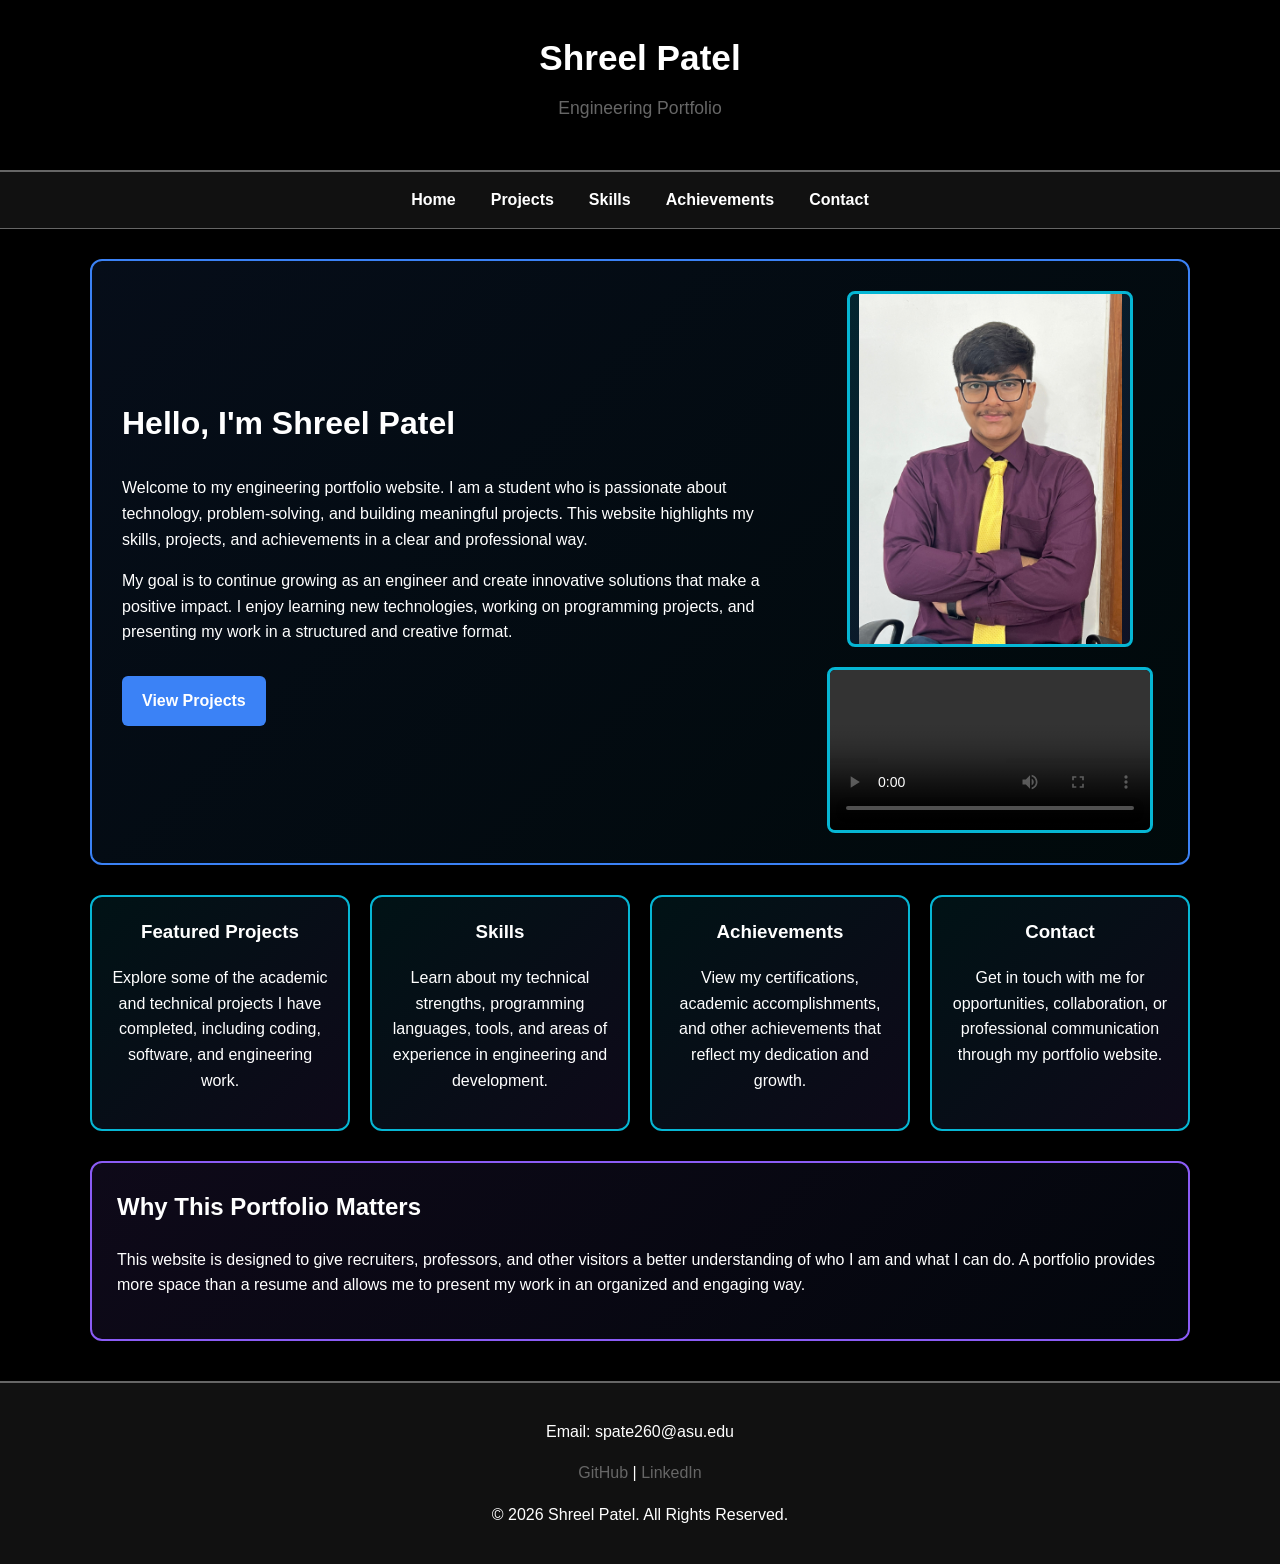
<file: index.html>
<!DOCTYPE html>
<html lang="en">

<head>
    <meta charset="UTF-8">
    <meta name="viewport" content="width=device-width, initial-scale=1.0">
    <meta name="description" content="Shreel Patel Engineering Portfolio website">
    <meta name="keywords" content="Shreel Patel, engineering portfolio, projects, skills, achievements">
    <meta name="author" content="Shreel Dipakkumar Patel">
    <title>Shreel Patel | Engineering Portfolio</title>
    <link rel="stylesheet" href="style.css">
    <!-- Google tag (gtag.js) -->
    <script async src="https://www.googletagmanager.com/gtag/js?id=G-SZZ9H8VXZS"></script>
    <script>
      window.dataLayer = window.dataLayer || [];
      function gtag(){dataLayer.push(arguments);}
      gtag('js', new Date());

      gtag('config', 'G-SZZ9H8VXZS');
    </script>
</head>

<body>

    <header>
        <h1>Shreel Patel</h1>
        <p>Engineering Portfolio</p>
    </header>

    <nav>
        <ul>
            <li><a href="index.html">Home</a></li>
            <li><a href="projects.html">Projects</a></li>
            <li><a href="skills.html">Skills</a></li>
            <li><a href="achievements.html">Achievements</a></li>
            <li><a href="contact.html">Contact</a></li>
        </ul>
    </nav>

    <main>
        <section class="intro">
            <div class="intro-text">
                <h2>Hello, I'm Shreel Patel</h2>
                <p>
                    Welcome to my engineering portfolio website. I am a student who is passionate about
                    technology, problem-solving, and building meaningful projects. This website highlights
                    my skills, projects, and achievements in a clear and professional way.
                </p>
                <p>
                    My goal is to continue growing as an engineer and create innovative solutions that
                    make a positive impact. I enjoy learning new technologies, working on programming
                    projects, and presenting my work in a structured and creative format.
                </p>
                <a class="button" href="#">View Projects</a>
            </div>

            <div class="intro-image" style="flex-direction: column; gap: 20px; align-items: center;">
                <img src="Personal.JPG" alt="Shreel Patel" class="photo-box">
                <video width="320" controls style="border: 3px solid var(--accent-teal); border-radius: 8px;">
                    <source src="video_shreel.mp4" type="video/mp4">
                    Your browser does not support the video tag.
                </video>
            </div>
        </section>

        <section class="highlights">
            <article class="card">
                <h3>Featured Projects</h3>
                <p>
                    Explore some of the academic and technical projects I have completed, including coding,
                    software, and engineering work.
                </p>
            </article>

            <article class="card">
                <h3>Skills</h3>
                <p>
                    Learn about my technical strengths, programming languages, tools, and areas of
                    experience in engineering and development.
                </p>
            </article>

            <article class="card">
                <h3>Achievements</h3>
                <p>
                    View my certifications, academic accomplishments, and other achievements that reflect
                    my dedication and growth.
                </p>
            </article>

            <article class="card">
                <h3>Contact</h3>
                <p>
                    Get in touch with me for opportunities, collaboration, or professional communication
                    through my portfolio website.
                </p>
            </article>
        </section>

        <section class="about-preview">
            <h2>Why This Portfolio Matters</h2>
            <p>
                This website is designed to give recruiters, professors, and other visitors a better
                understanding of who I am and what I can do. A portfolio provides more space than a
                resume and allows me to present my work in an organized and engaging way.
            </p>
        </section>
    </main>

    <footer>
        <p>Email: spate260@asu.edu</p>
        <p>
            <a href="https://github.com/spate260-Patel" target="_blank">GitHub</a> |
            <a href="https://linkedin.com/in/shreeldipakkumarpatel" target="_blank">LinkedIn</a>
        </p>
        <p>&copy; 2026 Shreel Patel. All Rights Reserved.</p>
    </footer>

</body>

</html>
</file>
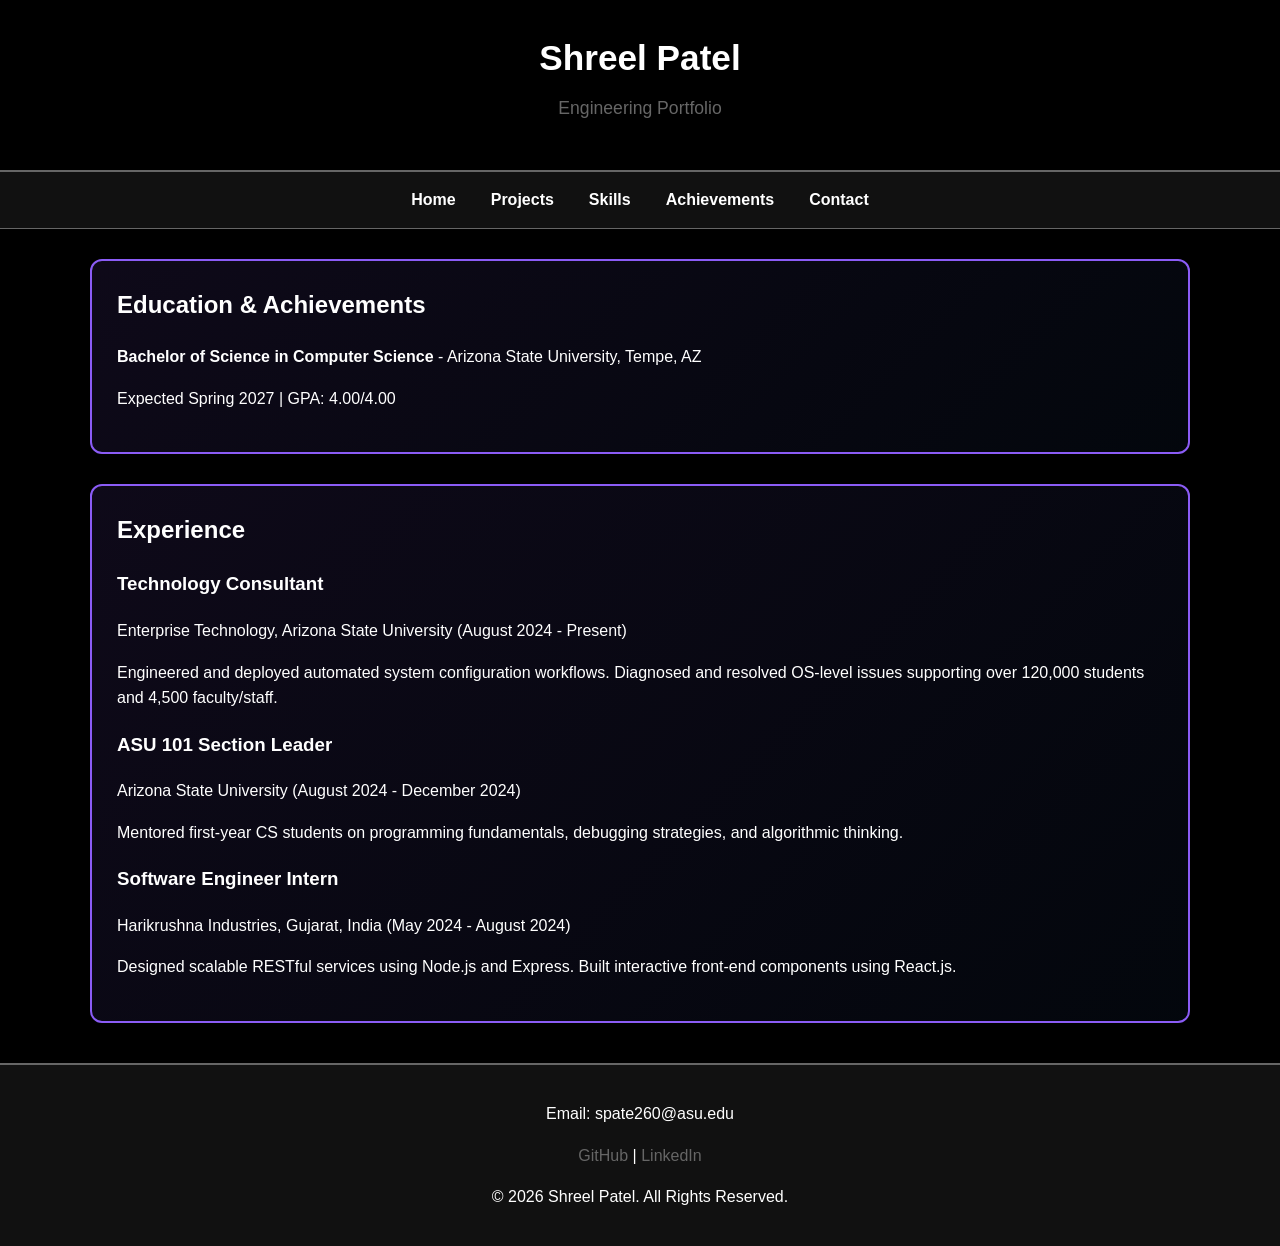
<file: achievements.html>
<!DOCTYPE html>
<html lang="en">
<head>
    <meta charset="UTF-8">
    <meta name="viewport" content="width=device-width, initial-scale=1.0">
    <title>Achievements - Shreel Patel</title>
    <link rel="stylesheet" href="style.css">
    <!-- Google tag (gtag.js) -->
    <script async src="https://www.googletagmanager.com/gtag/js?id=G-SZZ9H8VXZS"></script>
    <script>
      window.dataLayer = window.dataLayer || [];
      function gtag(){dataLayer.push(arguments);}
      gtag('js', new Date());

      gtag('config', 'G-SZZ9H8VXZS');
    </script>
</head>
<body>

    <header>
        <h1>Shreel Patel</h1>
        <p>Engineering Portfolio</p>
    </header>

    <nav>
        <ul>
            <li><a href="index.html">Home</a></li>
            <li><a href="projects.html">Projects</a></li>
            <li><a href="skills.html">Skills</a></li>
            <li><a href="achievements.html">Achievements</a></li>
            <li><a href="contact.html">Contact</a></li>
        </ul>
    </nav>

    <main>
        <section class="about-preview">
            <h2>Education & Achievements</h2>
            <p><strong>Bachelor of Science in Computer Science</strong> - Arizona State University, Tempe, AZ</p>
            <p>Expected Spring 2027 | GPA: 4.00/4.00</p>
        </section>

        <section class="about-preview">
            <h2>Experience</h2>
            <h3>Technology Consultant</h3>
            <p>Enterprise Technology, Arizona State University (August 2024 - Present)</p>
            <p>Engineered and deployed automated system configuration workflows. Diagnosed and resolved OS-level issues supporting over 120,000 students and 4,500 faculty/staff.</p>

            <h3>ASU 101 Section Leader</h3>
            <p>Arizona State University (August 2024 - December 2024)</p>
            <p>Mentored first-year CS students on programming fundamentals, debugging strategies, and algorithmic thinking.</p>

            <h3>Software Engineer Intern</h3>
            <p>Harikrushna Industries, Gujarat, India (May 2024 - August 2024)</p>
            <p>Designed scalable RESTful services using Node.js and Express. Built interactive front-end components using React.js.</p>
        </section>
    </main>

    <footer>
        <p>Email: spate260@asu.edu</p>
        <p>
            <a href="https://github.com/spate260-Patel" target="_blank">GitHub</a> |
            <a href="https://linkedin.com/in/shreeldipakkumarpatel" target="_blank">LinkedIn</a>
        </p>
        <p>&copy; 2026 Shreel Patel. All Rights Reserved.</p>
    </footer>

</body>
</html>
</file>
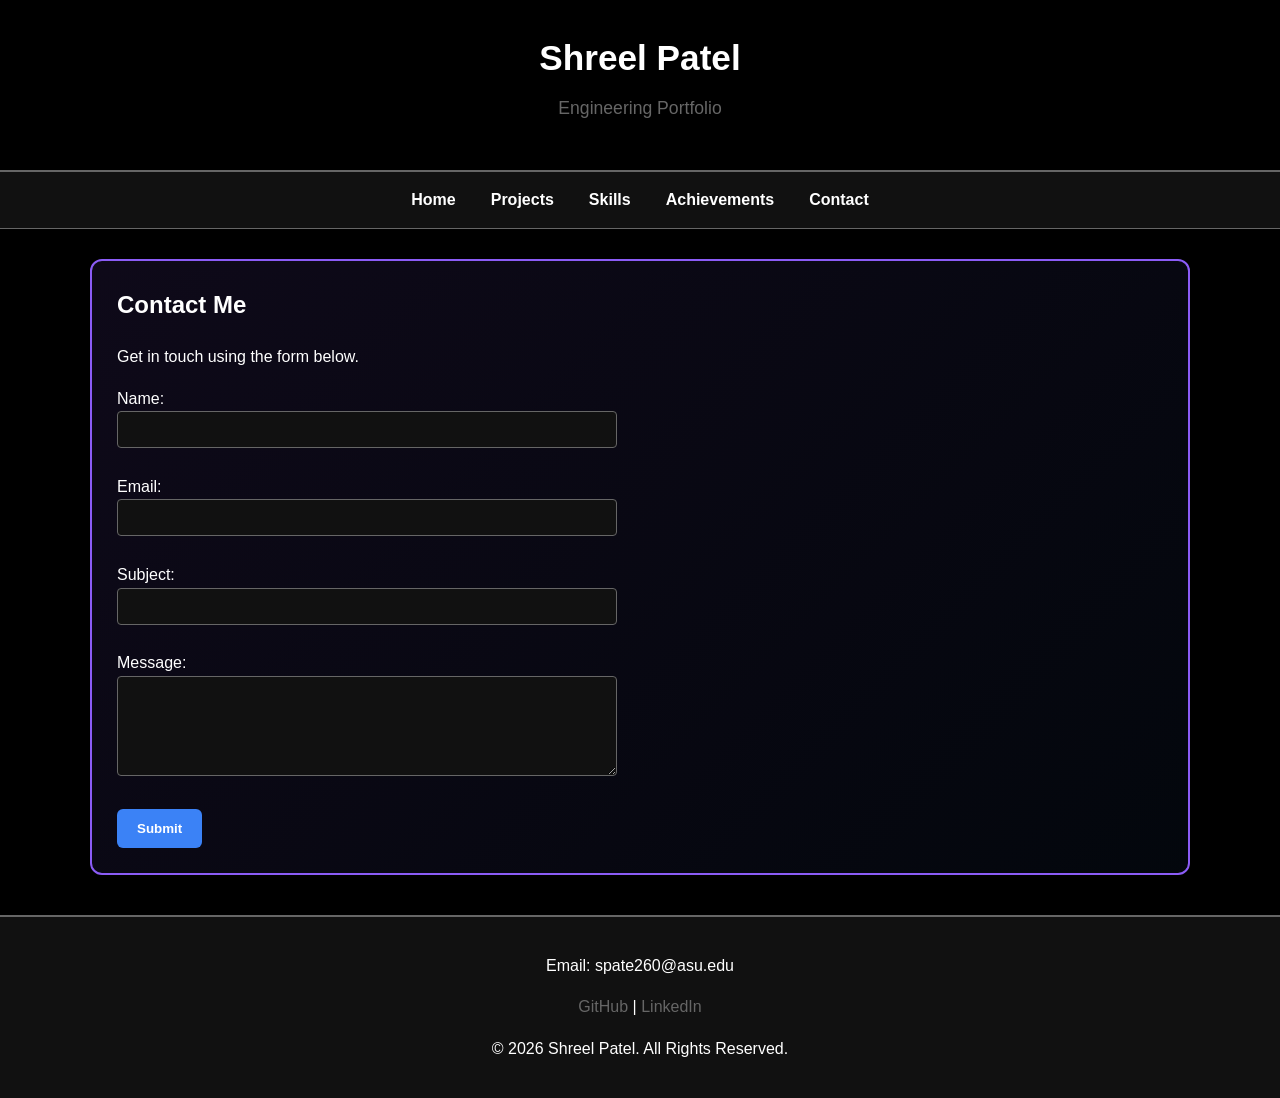
<file: contact.html>
<!DOCTYPE html>
<html lang="en">
<head>
    <meta charset="UTF-8">
    <meta name="viewport" content="width=device-width, initial-scale=1.0">
    <title>Contact - Shreel Patel</title>
    <link rel="stylesheet" href="style.css">
    <!-- Google tag (gtag.js) -->
    <script async src="https://www.googletagmanager.com/gtag/js?id=G-SZZ9H8VXZS"></script>
    <script>
      window.dataLayer = window.dataLayer || [];
      function gtag(){dataLayer.push(arguments);}
      gtag('js', new Date());

      gtag('config', 'G-SZZ9H8VXZS');
    </script>
</head>
<body>

    <header>
        <h1>Shreel Patel</h1>
        <p>Engineering Portfolio</p>
    </header>

    <nav>
        <ul>
            <li><a href="index.html">Home</a></li>
            <li><a href="projects.html">Projects</a></li>
            <li><a href="skills.html">Skills</a></li>
            <li><a href="achievements.html">Achievements</a></li>
            <li><a href="contact.html">Contact</a></li>
        </ul>
    </nav>

    <main>
        <section class="about-preview">
            <h2>Contact Me</h2>
            <p>Get in touch using the form below.</p>
            
            <form action="#">
                <label>Name:</label><br>
                <input type="text"><br><br>
                
                <label>Email:</label><br>
                <input type="email"><br><br>
                
                <label>Subject:</label><br>
                <input type="text"><br><br>
                
                <label>Message:</label><br>
                <textarea></textarea><br><br>
                
                <input type="submit" value="Submit">
            </form>
        </section>
    </main>

    <footer>
        <p>Email: spate260@asu.edu</p>
        <p>
            <a href="https://github.com/spate260-Patel" target="_blank">GitHub</a> |
            <a href="https://linkedin.com/in/shreeldipakkumarpatel" target="_blank">LinkedIn</a>
        </p>
        <p>&copy; 2026 Shreel Patel. All Rights Reserved.</p>
    </footer>

</body>
</html>
</file>
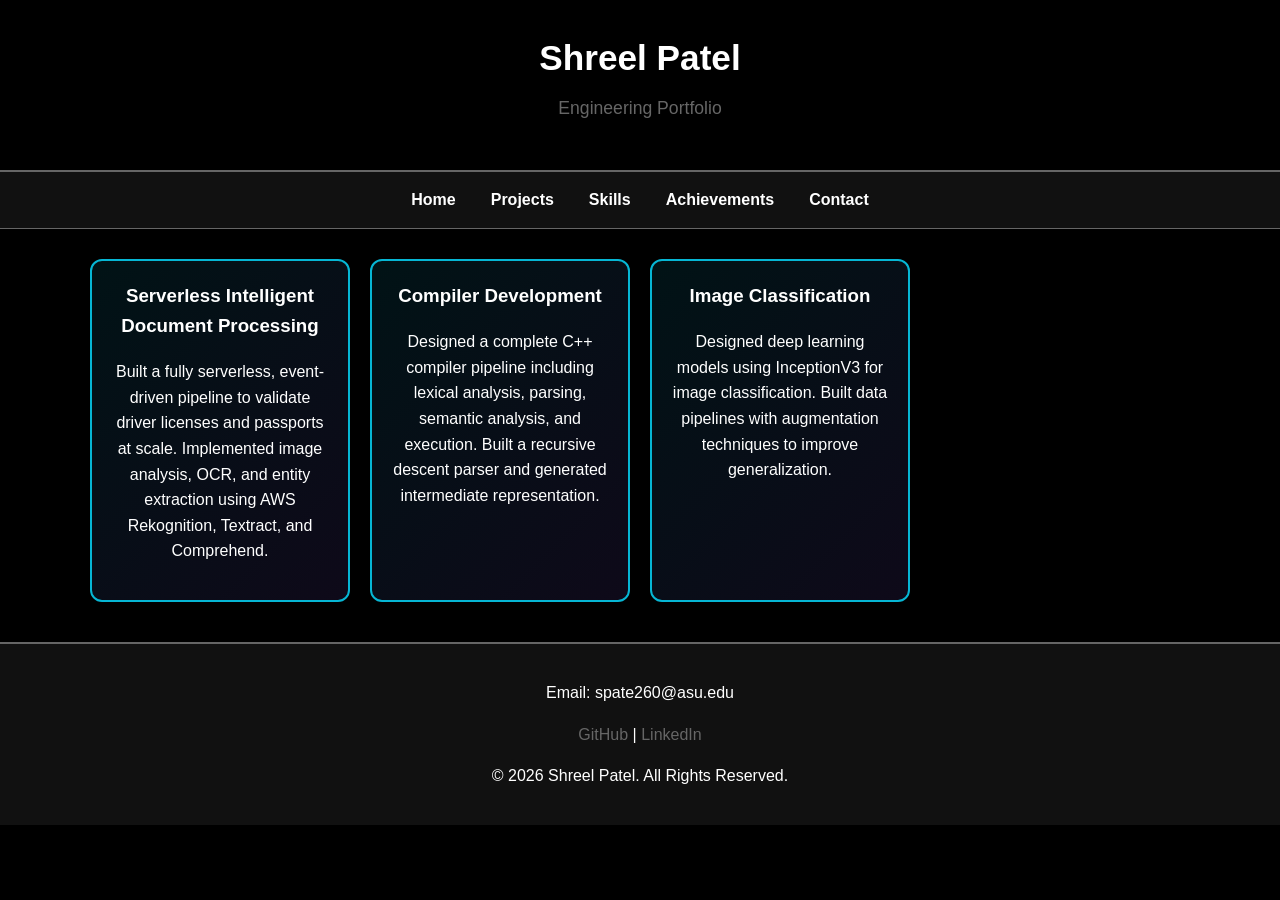
<file: projects.html>
<!DOCTYPE html>
<html lang="en">
<head>
    <meta charset="UTF-8">
    <meta name="viewport" content="width=device-width, initial-scale=1.0">
    <title>Projects - Shreel Patel</title>
    <link rel="stylesheet" href="style.css">
    <!-- Google tag (gtag.js) -->
    <script async src="https://www.googletagmanager.com/gtag/js?id=G-SZZ9H8VXZS"></script>
    <script>
      window.dataLayer = window.dataLayer || [];
      function gtag(){dataLayer.push(arguments);}
      gtag('js', new Date());

      gtag('config', 'G-SZZ9H8VXZS');
    </script>
</head>
<body>

    <header>
        <h1>Shreel Patel</h1>
        <p>Engineering Portfolio</p>
    </header>

    <nav>
        <ul>
            <li><a href="index.html">Home</a></li>
            <li><a href="projects.html">Projects</a></li>
            <li><a href="skills.html">Skills</a></li>
            <li><a href="achievements.html">Achievements</a></li>
            <li><a href="contact.html">Contact</a></li>
        </ul>
    </nav>

    <main>
        <section class="highlights">
            <article class="card">
                <h3>Serverless Intelligent Document Processing</h3>
                <p>Built a fully serverless, event-driven pipeline to validate driver licenses and passports at scale. Implemented image analysis, OCR, and entity extraction using AWS Rekognition, Textract, and Comprehend.</p>
            </article>

            <article class="card">
                <h3>Compiler Development</h3>
                <p>Designed a complete C++ compiler pipeline including lexical analysis, parsing, semantic analysis, and execution. Built a recursive descent parser and generated intermediate representation.</p>
            </article>

            <article class="card">
                <h3>Image Classification</h3>
                <p>Designed deep learning models using InceptionV3 for image classification. Built data pipelines with augmentation techniques to improve generalization.</p>
            </article>
        </section>
    </main>

    <footer>
        <p>Email: spate260@asu.edu</p>
        <p>
            <a href="https://github.com/spate260-Patel" target="_blank">GitHub</a> |
            <a href="https://linkedin.com/in/shreeldipakkumarpatel" target="_blank">LinkedIn</a>
        </p>
        <p>&copy; 2026 Shreel Patel. All Rights Reserved.</p>
    </footer>

</body>
</html>
</file>
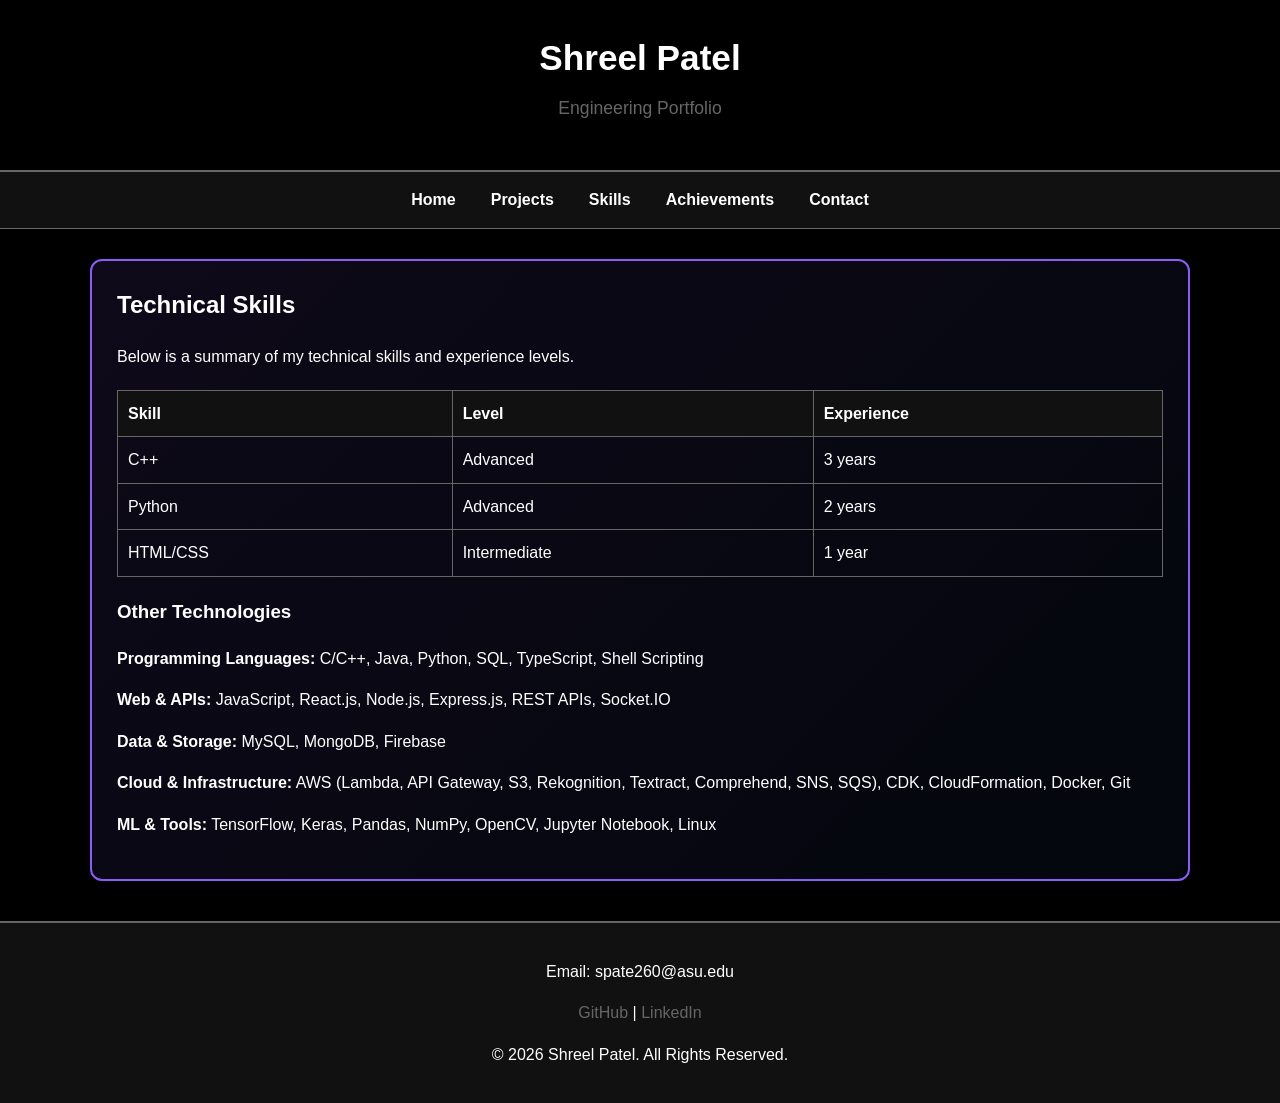
<file: skills.html>
<!DOCTYPE html>
<html lang="en">
<head>
    <meta charset="UTF-8">
    <meta name="viewport" content="width=device-width, initial-scale=1.0">
    <title>Skills - Shreel Patel</title>
    <link rel="stylesheet" href="style.css">
    <!-- Google tag (gtag.js) -->
    <script async src="https://www.googletagmanager.com/gtag/js?id=G-SZZ9H8VXZS"></script>
    <script>
      window.dataLayer = window.dataLayer || [];
      function gtag(){dataLayer.push(arguments);}
      gtag('js', new Date());

      gtag('config', 'G-SZZ9H8VXZS');
    </script>
</head>
<body>

    <header>
        <h1>Shreel Patel</h1>
        <p>Engineering Portfolio</p>
    </header>

    <nav>
        <ul>
            <li><a href="index.html">Home</a></li>
            <li><a href="projects.html">Projects</a></li>
            <li><a href="skills.html">Skills</a></li>
            <li><a href="achievements.html">Achievements</a></li>
            <li><a href="contact.html">Contact</a></li>
        </ul>
    </nav>

    <main>
        <section class="about-preview">
            <h2>Technical Skills</h2>
            <p>Below is a summary of my technical skills and experience levels.</p>
            
            <table border="1">
                <tr>
                    <th>Skill</th>
                    <th>Level</th>
                    <th>Experience</th>
                </tr>
                <tr>
                    <td>C++</td>
                    <td>Advanced</td>
                    <td>3 years</td>
                </tr>
                <tr>
                    <td>Python</td>
                    <td>Advanced</td>
                    <td>2 years</td>
                </tr>
                <tr>
                    <td>HTML/CSS</td>
                    <td>Intermediate</td>
                    <td>1 year</td>
                </tr>
            </table>

            <h3>Other Technologies</h3>
            <p><strong>Programming Languages:</strong> C/C++, Java, Python, SQL, TypeScript, Shell Scripting</p>
            <p><strong>Web & APIs:</strong> JavaScript, React.js, Node.js, Express.js, REST APIs, Socket.IO</p>
            <p><strong>Data & Storage:</strong> MySQL, MongoDB, Firebase</p>
            <p><strong>Cloud & Infrastructure:</strong> AWS (Lambda, API Gateway, S3, Rekognition, Textract, Comprehend, SNS, SQS), CDK, CloudFormation, Docker, Git</p>
            <p><strong>ML & Tools:</strong> TensorFlow, Keras, Pandas, NumPy, OpenCV, Jupyter Notebook, Linux</p>
        </section>
    </main>

    <footer>
        <p>Email: spate260@asu.edu</p>
        <p>
            <a href="https://github.com/spate260-Patel" target="_blank">GitHub</a> |
            <a href="https://linkedin.com/in/shreeldipakkumarpatel" target="_blank">LinkedIn</a>
        </p>
        <p>&copy; 2026 Shreel Patel. All Rights Reserved.</p>
    </footer>

</body>
</html>
</file>
<file: style.css>
:root {
    --text: #ffffff;
    --background: #000000;
    --primary: #ffffff;
    --secondary: #cccccc;
    --accent: #666666;
    --accent-blue: #3b82f6;
    --accent-teal: #06b6d4;
    --accent-purple: #8b5cf6;
}

body {
    margin: 0;
    font-family: Arial, Helvetica, sans-serif;
    background-color: var(--background);
    color: var(--text);
    line-height: 1.6;
}

header {
    text-align: center;
    padding: 30px 20px;
    border-bottom: 2px solid var(--accent);
}

header h1 {
    margin: 0;
    font-size: 2.2em;
}

header p {
    margin-top: 8px;
    font-size: 1.1em;
    color: var(--accent);
}

nav {
    background-color: #111111;
    border-bottom: 1px solid var(--accent);
}

nav ul {
    list-style-type: none;
    margin: 0;
    padding: 15px 0;
    display: flex;
    justify-content: center;
    gap: 35px;
}

nav a {
    color: var(--text);
    text-decoration: none;
    font-weight: bold;
}

nav a:hover {
    color: var(--primary);
}

main {
    width: 90%;
    max-width: 1100px;
    margin: 30px auto;
}

.intro {
    display: flex;
    justify-content: space-between;
    align-items: center;
    gap: 30px;
    padding: 30px;
    border: 2px solid var(--accent-blue);
    border-radius: 12px;
    background: linear-gradient(135deg, rgba(59, 130, 246, 0.1) 0%, rgba(6, 182, 212, 0.05) 100%);
    transition: all 0.3s ease;
}

.intro-text {
    flex: 2;
}

.intro-text h2 {
    font-size: 2em;
    margin-top: 0;
    color: var(--primary);
}

.intro-image {
    flex: 1;
    display: flex;
    justify-content: center;
}

.photo-box {
    width: 280px;
    height: 350px;
    border: 3px solid var(--accent-teal);
    display: block;
    background: linear-gradient(135deg, rgba(6, 182, 212, 0.15) 0%, rgba(139, 92, 246, 0.1) 100%);
    border-radius: 8px;
    transition: all 0.3s ease;
    object-fit: contain;
    object-position: center;
}

.photo-box:hover {
    border-color: var(--accent-purple);
    box-shadow: 0 0 25px rgba(139, 92, 246, 0.4);
}

.button {
    display: inline-block;
    margin-top: 15px;
    padding: 12px 20px;
    background-color: var(--accent-blue);
    color: #ffffff;
    text-decoration: none;
    border-radius: 6px;
    font-weight: bold;
    transition: all 0.3s ease;
}

.button:hover {
    background-color: var(--accent-teal);
    color: #000000;
    transform: translateY(-2px);
    box-shadow: 0 5px 15px rgba(6, 182, 212, 0.4);
}

.highlights {
    display: grid;
    grid-template-columns: repeat(4, 1fr);
    gap: 20px;
    margin-top: 30px;
}

.card {
    border: 2px solid var(--accent-teal);
    border-radius: 12px;
    padding: 20px;
    text-align: center;
    background: linear-gradient(135deg, rgba(6, 182, 212, 0.1) 0%, rgba(139, 92, 246, 0.1) 100%);
    transition: all 0.3s ease;
}

.card:hover {
    border-color: var(--accent-purple);
    box-shadow: 0 0 20px rgba(6, 182, 212, 0.3);
    transform: translateY(-5px);
}

.card h3 {
    margin-top: 0;
    color: var(--primary);
}

.about-preview {
    margin-top: 30px;
    padding: 25px;
    border: 2px solid var(--accent-purple);
    border-radius: 12px;
    background: linear-gradient(135deg, rgba(139, 92, 246, 0.1) 0%, rgba(59, 130, 246, 0.05) 100%);
    transition: all 0.3s ease;
}

.about-preview h2 {
    margin-top: 0;
    color: var(--primary);
}

footer {
    text-align: center;
    padding: 20px;
    margin-top: 40px;
    border-top: 2px solid var(--accent);
    background-color: #111111;
}

footer a {
    color: var(--accent);
    text-decoration: none;
}

footer a:hover {
    color: var(--primary);
}

@media (max-width: 900px) {
    .intro {
        flex-direction: column;
        text-align: center;
    }

    .highlights {
        grid-template-columns: repeat(2, 1fr);
    }
}

@media (max-width: 600px) {
    nav ul {
        flex-direction: column;
        gap: 15px;
    }

    .highlights {
        grid-template-columns: 1fr;
    }

    .photo-box {
        width: 180px;
        height: 180px;
    }
}

table {
    width: 100%;
    border-collapse: collapse;
    margin-top: 20px;
    margin-bottom: 20px;
}

th, td {
    border: 1px solid var(--accent);
    padding: 10px;
    text-align: left;
}

th {
    background-color: #111111;
    color: var(--primary);
}

form input[type="text"],
form input[type="email"],
form textarea {
    width: 100%;
    max-width: 500px;
    padding: 10px;
    background-color: #111111;
    color: var(--text);
    border: 1px solid var(--accent);
    border-radius: 4px;
    box-sizing: border-box;
}

form textarea {
    height: 100px;
    resize: vertical;
}

form input[type="submit"] {
    background-color: var(--accent-blue);
    color: #ffffff;
    border: none;
    padding: 12px 20px;
    cursor: pointer;
    border-radius: 6px;
    font-weight: bold;
    transition: all 0.3s ease;
}

form input[type="submit"]:hover {
    background-color: var(--accent-teal);
    color: #000000;
}
</file>
